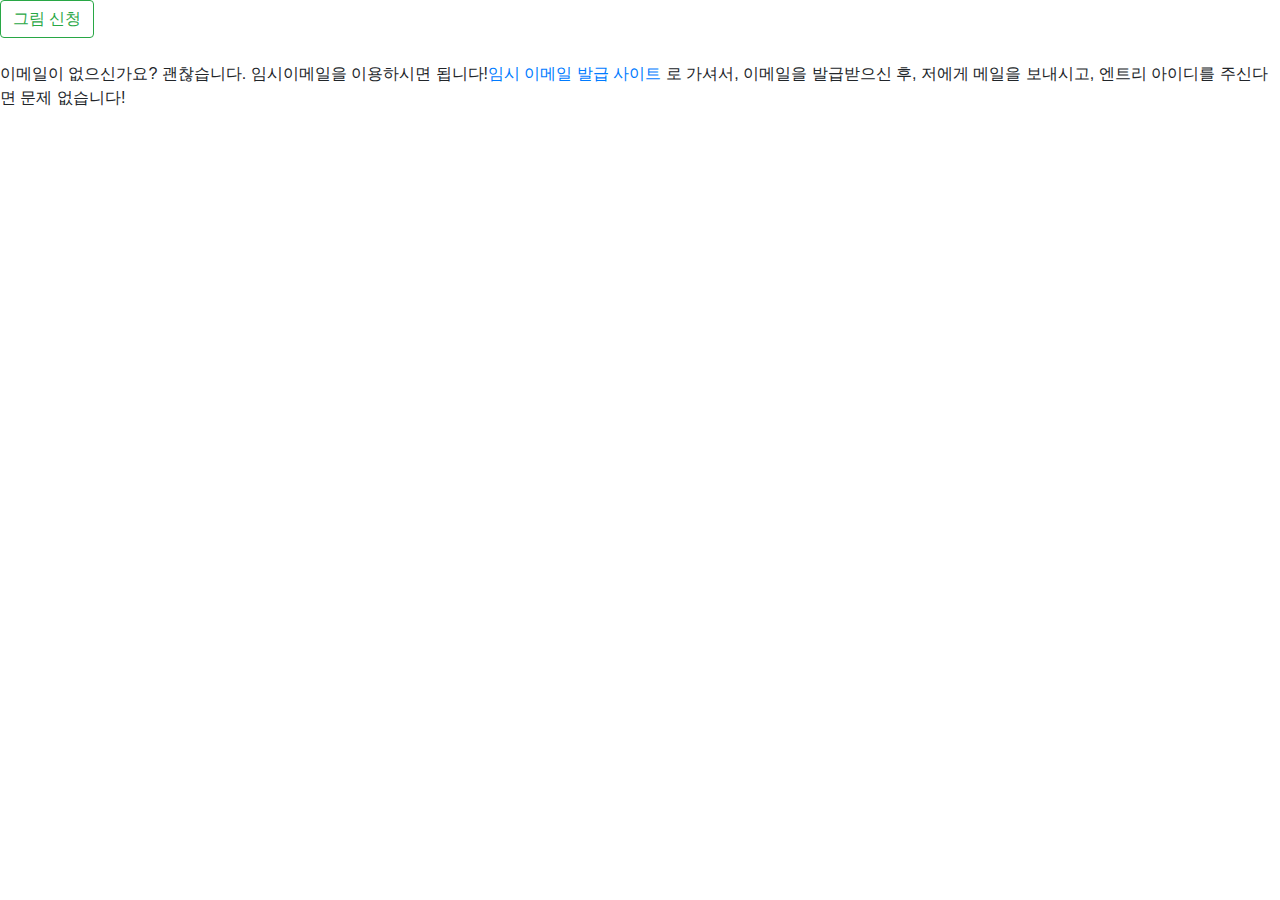
<file: apply.html>
<!DOCTYPE html>
<html lang="en">
<head>
  <meta charset="UTF-8">
  <meta name="viewport" content="width=device-width, initial-scale=1.0">
  <title>Entpicture</title>
    <link rel="stylesheet" href="https://maxcdn.bootstrapcdn.com/bootstrap/4.5.2/css/bootstrap.min.css">
  <script src="https://ajax.googleapis.com/ajax/libs/jquery/3.5.1/jquery.min.js"></script>
  <script src="https://cdnjs.cloudflare.com/ajax/libs/popper.js/1.16.0/umd/popper.min.js"></script>
  <link rel="icon" type="image/png" href="Entpic.png"/>
  <script src="https://maxcdn.bootstrapcdn.com/bootstrap/4.5.2/js/bootstrap.min.js"></script>
</head>
<body>
<a href="mailto:entpicture@yandex.com?subject=그림 신청&body=안녕하세요! 그림 신청 하러 오셨군요! EntPicture에 이용방침을 꼭 지켜주세요! 그럼 이미지를 업로드 해 주세요 :D
         이용약관:1. 사진의 저작자여야 한다. 2. 야한 사진이나 무서운 사진은 올리지 않는다. 입니다 꼭 지켜주세요! 그리고 저작권을 포기하거나 부여할 수 있는데
이메일로 저작권을 포기하여 비저작권 사진으로 할건지, 아니면 저작권을 부여할건지도 적어주세요! " role="button" class="btn btn-outline-success">그림 신청</a>
  <br>
  <br>
  <p>이메일이 없으신가요? 괜찮습니다. 임시이메일을 이용하시면 됩니다!<a href="https://www.moakt.com/ko">임시 이메일 발급 사이트</a> 로 가셔서, 이메일을 발급받으신 후, 저에게 메일을 보내시고,
    엔트리 아이디를 주신다면 문제 없습니다!</p>
</body>
</html>
</file>
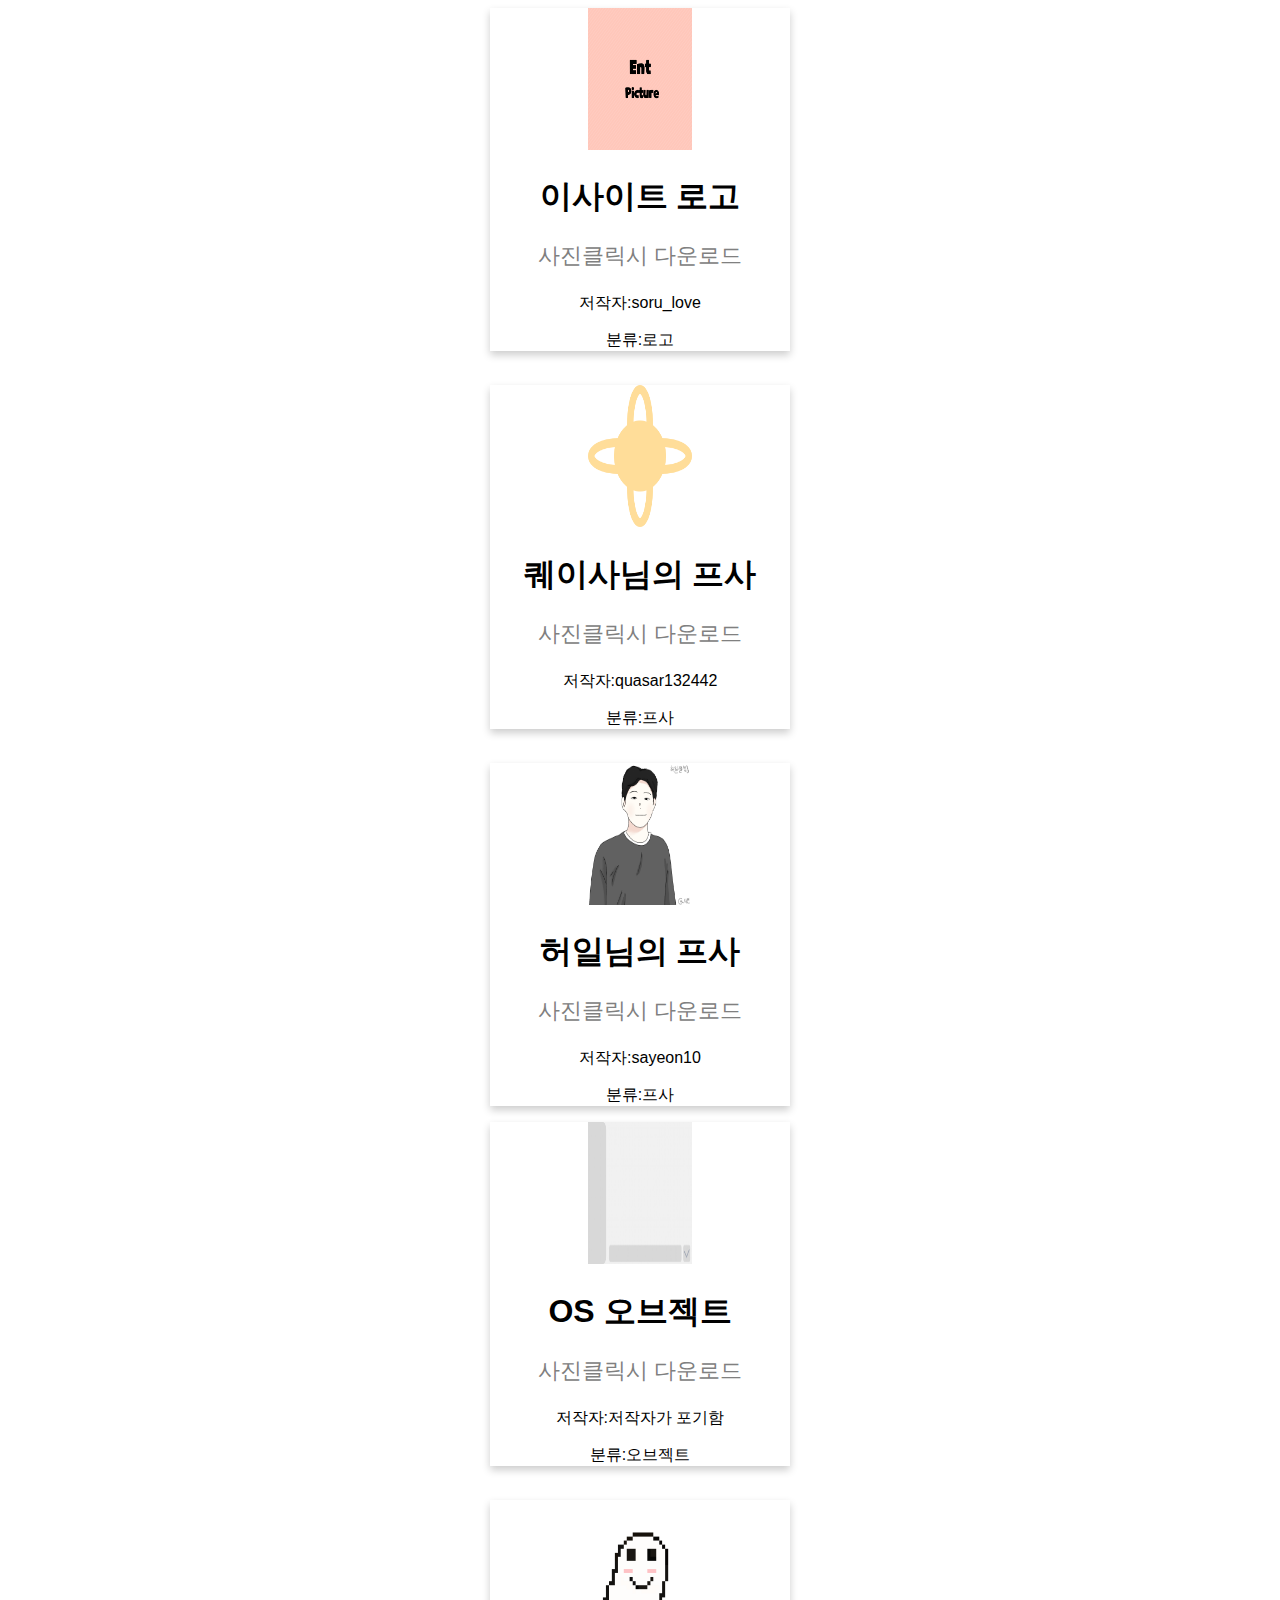
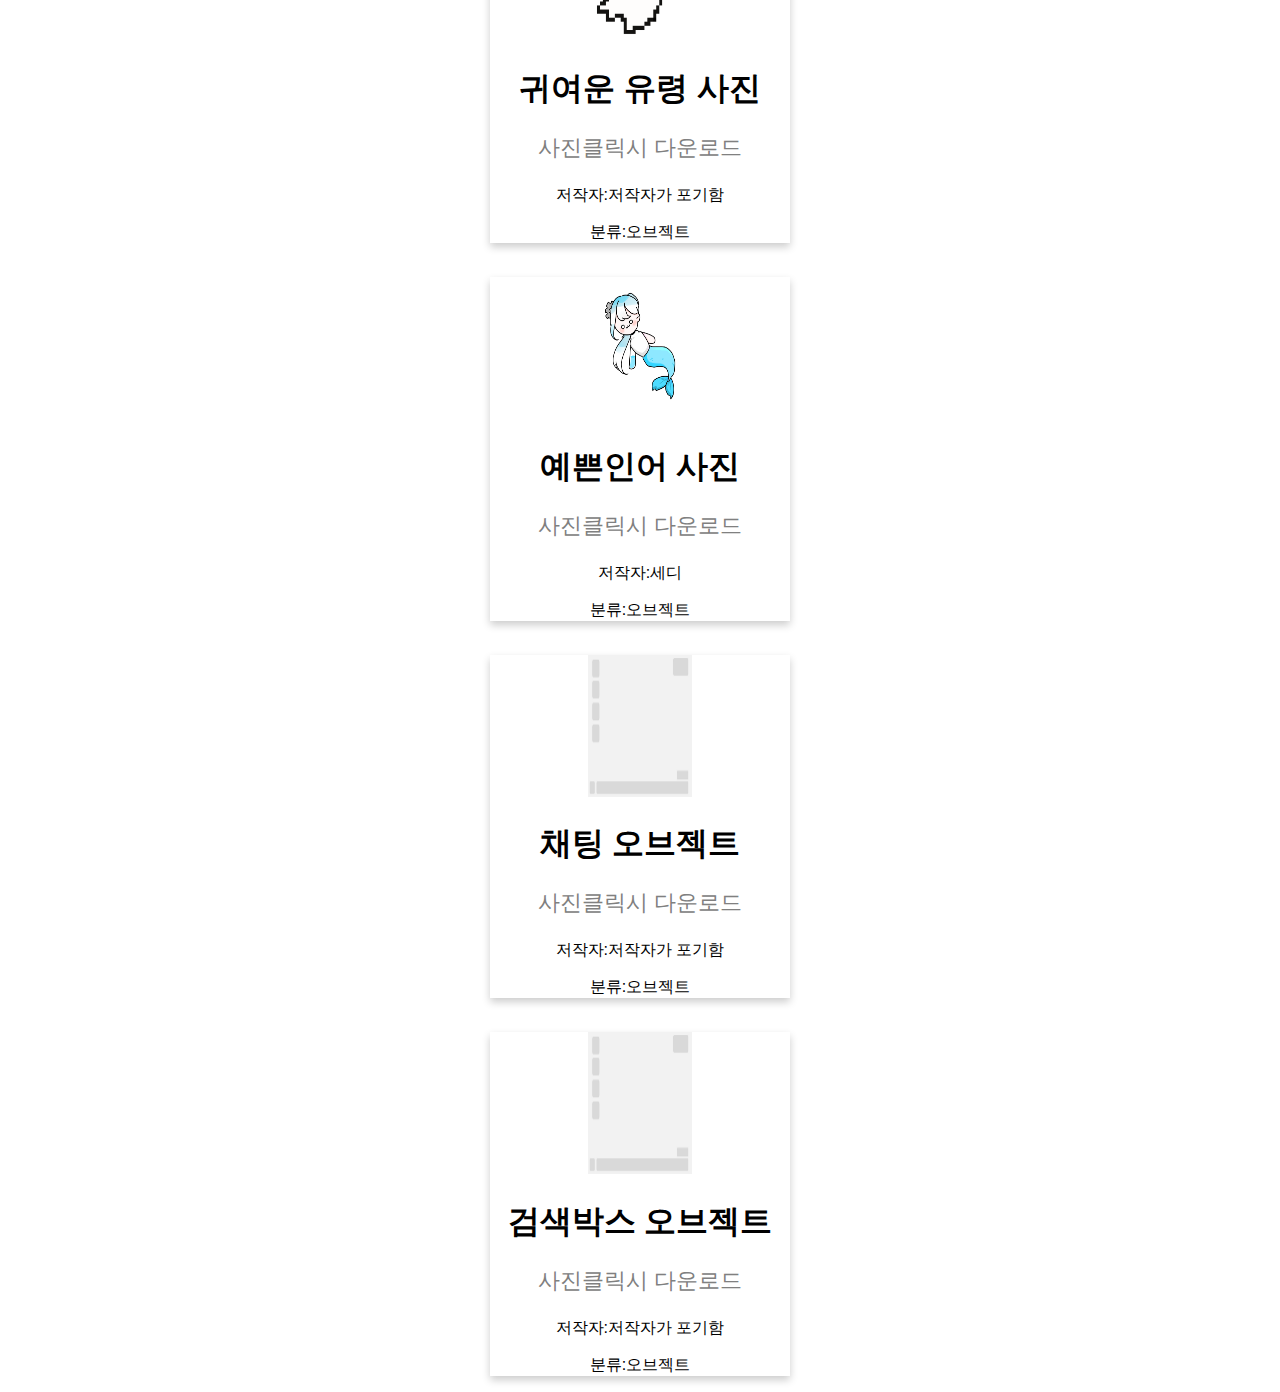
<file: img.html>
<!DOCTYPE html>
<html>
  <head>
    <meta charset="utf-8">
    <meta name="viewport" content="width=device-width">
    <title>EntPicture</title>
    <link rel="stylesheet" href="img.css">
    <link rel="icon" type="image/png" href="Entpic.png"/>
  </head>
  <body>

<div class="card">
<a href="Entpic.png" download="Entpic로고">
  <img src="Entpic.png" alt="Entpic" width="104" height="142">
</a>
  <h1> 이사이트 로고</h1>
  <p class="price">사진클릭시 다운로드</p>
  <p>저작자:soru_love</p>
  <p>분류:로고</p>
</div>
    <br>
    <div class="card">
<a href="myNewIcon.png" download="myNewIcon.png">
  <img src="myNewIcon.png" alt="Entpic" width="104" height="142">
</a>
  <h1>퀘이사님의 프사</h1>
  <p class="price">사진클릭시 다운로드</p>
  <p>저작자:quasar132442</p>
  <p>분류:프사</p>
</div>
<br>
<div class="card">
<a href="image0.png" download="image0.png">
  <img src="image0.png" alt="프사" width="104" height="142">
</a>
  <h1>허일님의 프사</h1>
  <p class="price">사진클릭시 다운로드</p>
  <p>저작자:sayeon10</p>
  <p>분류:프사</p>
</div>
<!--9h8hh3drke22fi3l33vq6128dddh8v7y-1.png          wcv4ftf3ke22fmkj10l10fb8099l0jkv.png-->
<div class="card">
<a href="9h8hh3drke22fi3l33vq6128dddh8v7y-1.png" download=" OS옵젝">
  <img src="9h8hh3drke22fi3l33vq6128dddh8v7y-1.png " alt="프사" width="104" height="142">
</a>
  <h1>OS 오브젝트</h1>
  <p class="price">사진클릭시 다운로드</p>
  <p>저작자:저작자가 포기함</p>
  <p>분류:오브젝트</p>
</div>
<br>
<div class="card">
<a href="유령.png" download="유령.png">
  <img src="유령.png" alt="프사" width="104" height="142">
</a>
  <h1>귀여운 유령 사진</h1>
  <p class="price">사진클릭시 다운로드</p>
  <p>저작자:저작자가 포기함</p>
  <p>분류:오브젝트</p>
</div>
    <br>
<div class="card">
<a href="/myfile/인어.png" download="인어.png">
  <img src="/myfile/인어.png" alt="프사" width="104" height="142">
</a>
  <h1>예쁜인어 사진</h1>
  <p class="price">사진클릭시 다운로드</p>
  <p>저작자:세디</p>
  <p>분류:오브젝트</p>
</div>
    <br>
<div class="card">
<a href="/myfile/wcv4ftf3ke22fmkj10l10fb8099l0jkv.png" download="채팅.png">
  <img src="/myfile/wcv4ftf3ke22fmkj10l10fb8099l0jkv.png" alt="프사" width="104" height="142">
</a>
  <h1>채팅 오브젝트</h1>
  <p class="price">사진클릭시 다운로드</p>
  <p>저작자:저작자가 포기함</p>
  <p>분류:오브젝트</p>
</div>
       <br>
<div class="card">
<a href="/myfile/siuh3aapke22fklq24qq6128dd6uwwxm.png" download="검색바.png">
  <img src="/myfile/wcv4ftf3ke22fmkj10l10fb8099l0jkv.png" alt="프사" width="104" height="142">
</a>
  <h1>검색박스 오브젝트</h1>
  <p class="price">사진클릭시 다운로드</p>
  <p>저작자:저작자가 포기함</p>
  <p>분류:오브젝트</p>
</div>
  </body>
</html>
</file>
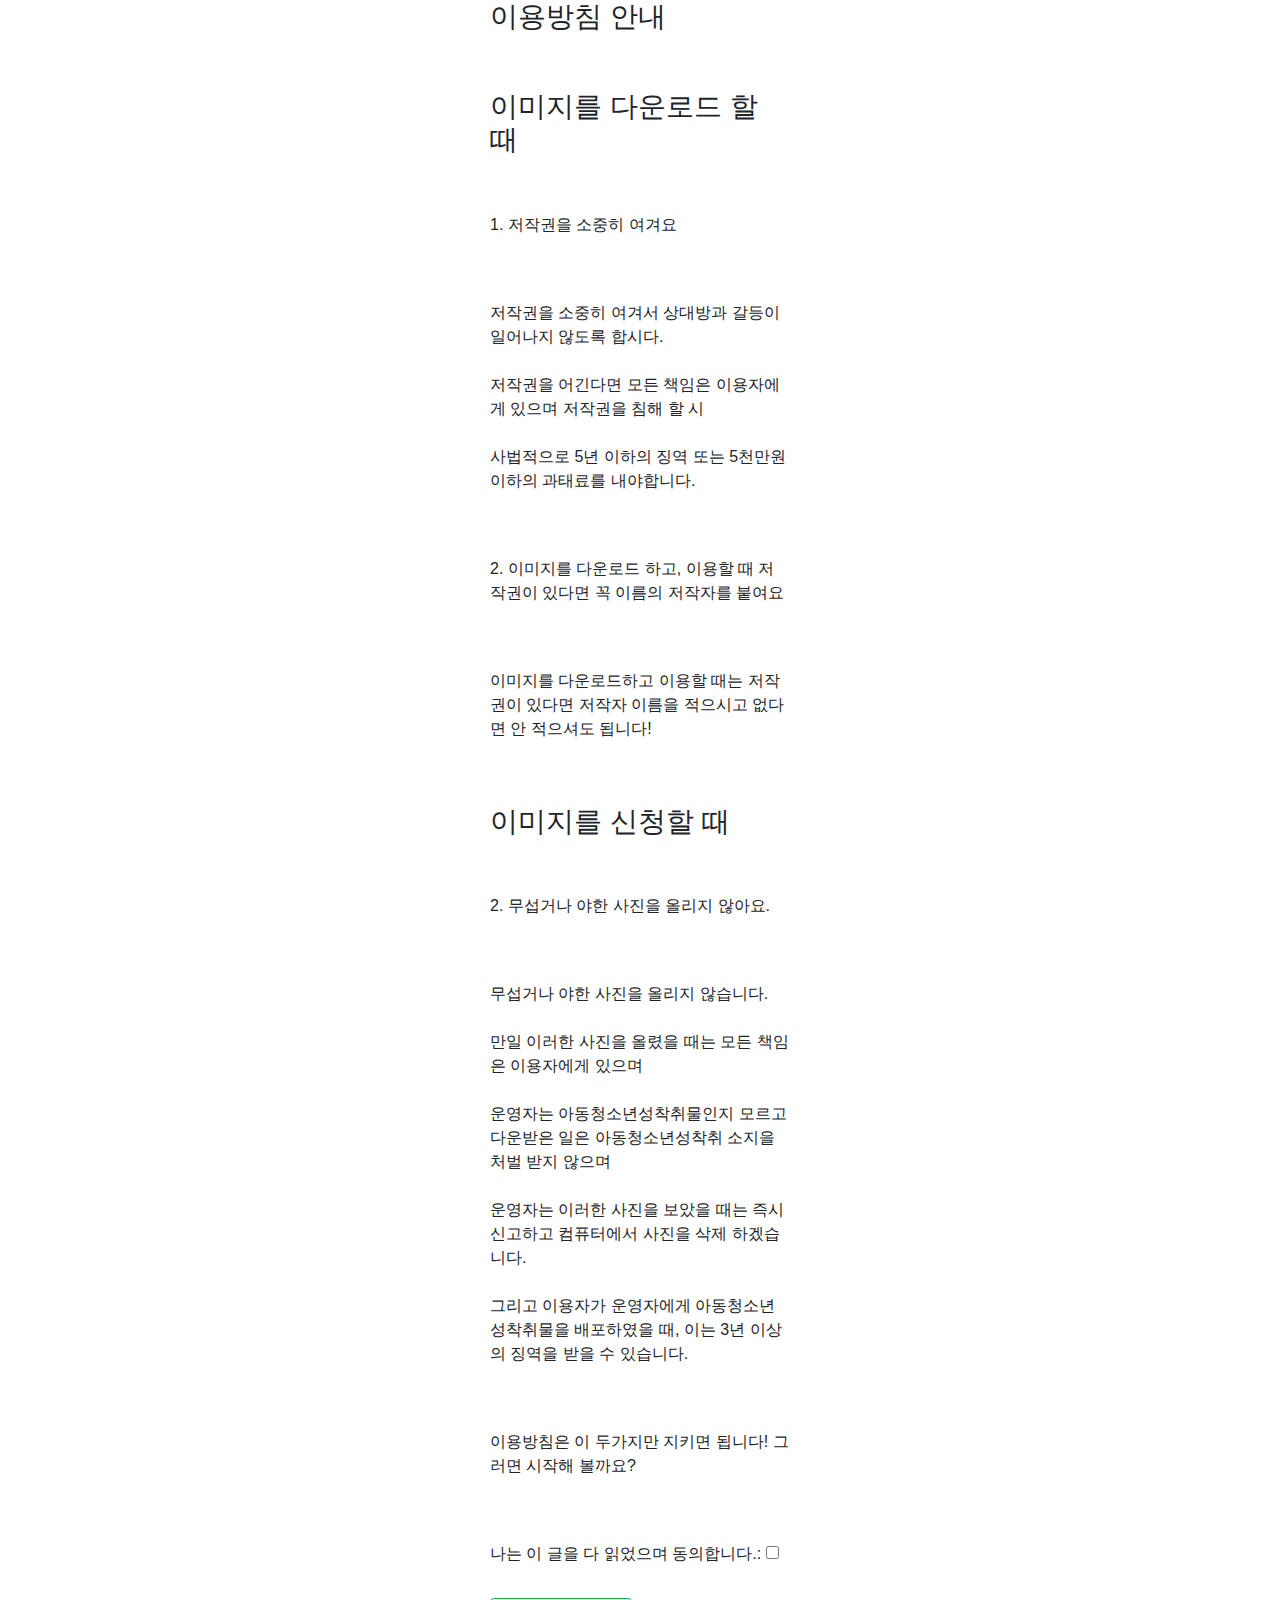
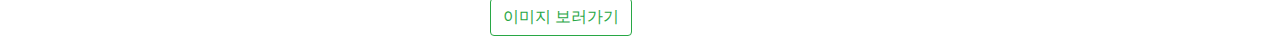
<file: po.html>
<!DOCTYPE html>
<html lang="en">
<head>
  <meta charset="UTF-8">
  <meta name="viewport" content="width=device-width, initial-scale=1.0">
  <title>EntPicture</title>
   <link rel="stylesheet" href="https://maxcdn.bootstrapcdn.com/bootstrap/4.5.2/css/bootstrap.min.css">
  <script src="https://ajax.googleapis.com/ajax/libs/jquery/3.5.1/jquery.min.js"></script>
  <script src="https://cdnjs.cloudflare.com/ajax/libs/popper.js/1.16.0/umd/popper.min.js"></script>
  <link rel="icon" type="image/png" href="Entpic.png"/>
  <script src="https://maxcdn.bootstrapcdn.com/bootstrap/4.5.2/js/bootstrap.min.js"></script>
</head>
<body>
  <style>
    #align {
   width: 300px;
   margin: auto;
    }
  </style>
  <div id="align">
  <h3>이용방침 안내</h3>
  <br>
  <br>
    <h3>이미지를 다운로드 할 때</h3>
    <br>
    <br>
  <p>1. 저작권을 소중히 여겨요</p>
  <br>
  <br>
  <p>저작권을 소중히 여겨서 상대방과 갈등이 일어나지 않도록 합시다.
    <br>
    <br>
    저작권을 어긴다면 모든 책임은 이용자에게 있으며 저작권을 침해 할 시
    <br>
    <br>
    사법적으로 5년 이하의 징역 또는 5천만원 이하의 과태료를 내야합니다. 
  </p>
  <br>
  <br>
    <p>2. 이미지를 다운로드 하고, 이용할 때 저작권이 있다면 꼭 이름의 저작자를 붙여요</p>
    <br>
    <br>
    <p>이미지를 다운로드하고 이용할 때는 저작권이 있다면 저작자 이름을 적으시고 없다면 안 적으셔도 됩니다!</p>
    <br>
    <br>
    <h3>이미지를 신청할 때</h3>
    <br>
    <br>
  <p>2. 무섭거나 야한 사진을 올리지 않아요.</p>
  <br>
  <br>
  <p>무섭거나 야한 사진을 올리지 않습니다. 
    <br>
    <br>
    만일 이러한 사진을 올렸을 때는 모든 책임은 이용자에게 있으며
    <br>
    <br>
    운영자는 아동청소년성착취물인지 모르고 다운받은 일은 아동청소년성착취 소지을 처벌 받지 않으며
    <br>
    <br>
    운영자는 이러한 사진을 보았을 때는 즉시 신고하고 컴퓨터에서 사진을 삭제 하겠습니다. 
    <br>
    <br>
    그리고 이용자가 운영자에게 아동청소년성착취물을 배포하였을 때, 이는 3년 이상의 징역을 받을 수 있습니다.
  </p>
  <br>
  <br>
  <p>이용방침은 이 두가지만 지키면 됩니다! 그러면 시작해 볼까요?</p>
  <br>
  <br>
  <label for="myCheck">나는 이 글을 다 읽었으며 동의합니다.:</label> 
  <input type="checkbox" id="myCheck" required>
  <br>
  <br>
  <a href="img.html" class="btn btn-outline-success" role="button">이미지 보러가기</a>
</div>
</body>
</html>
</file>
<file: img.css>
.card {
  box-shadow: 0 4px 8px 0 rgba(0, 0, 0, 0.2);
  text-align: center;
  font-family: arial;
  max-width:300px;
  margin:auto;
}

.price {
  color: grey;
  font-size: 22px;
}
</file>
